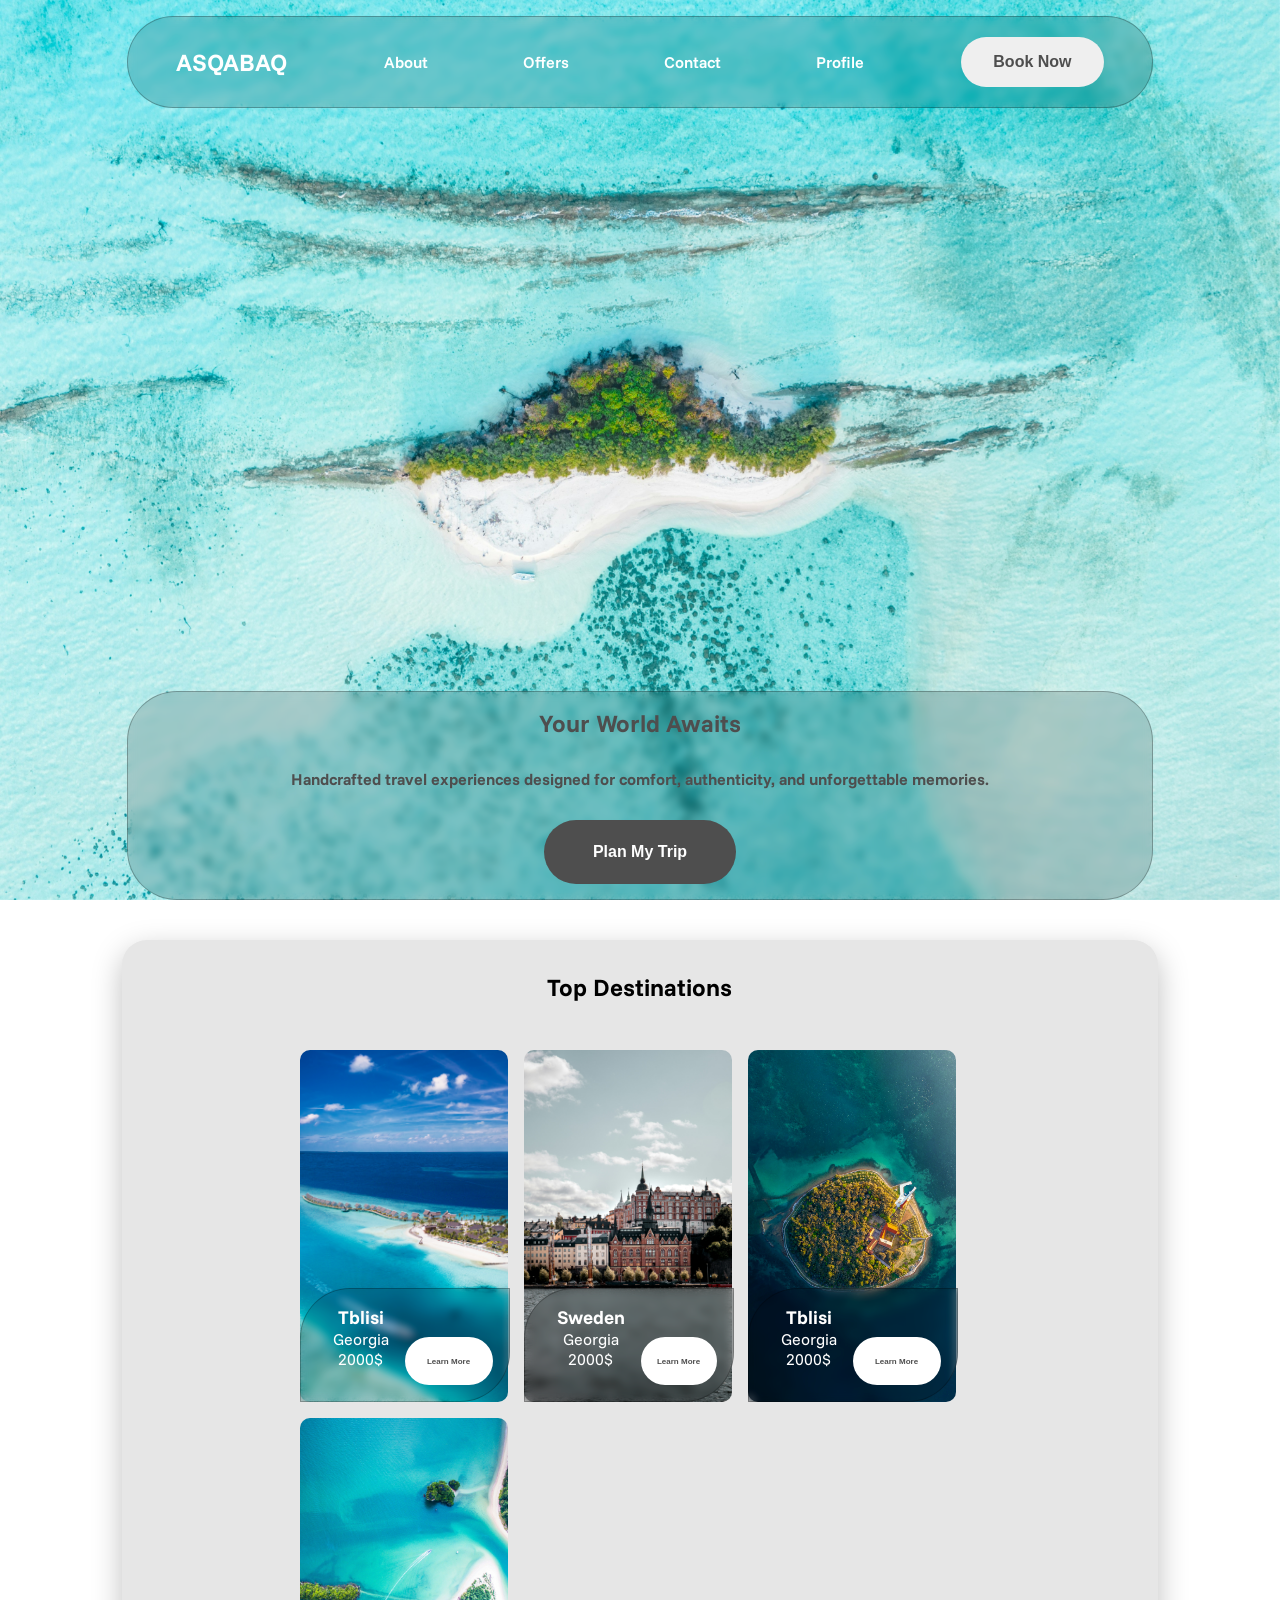
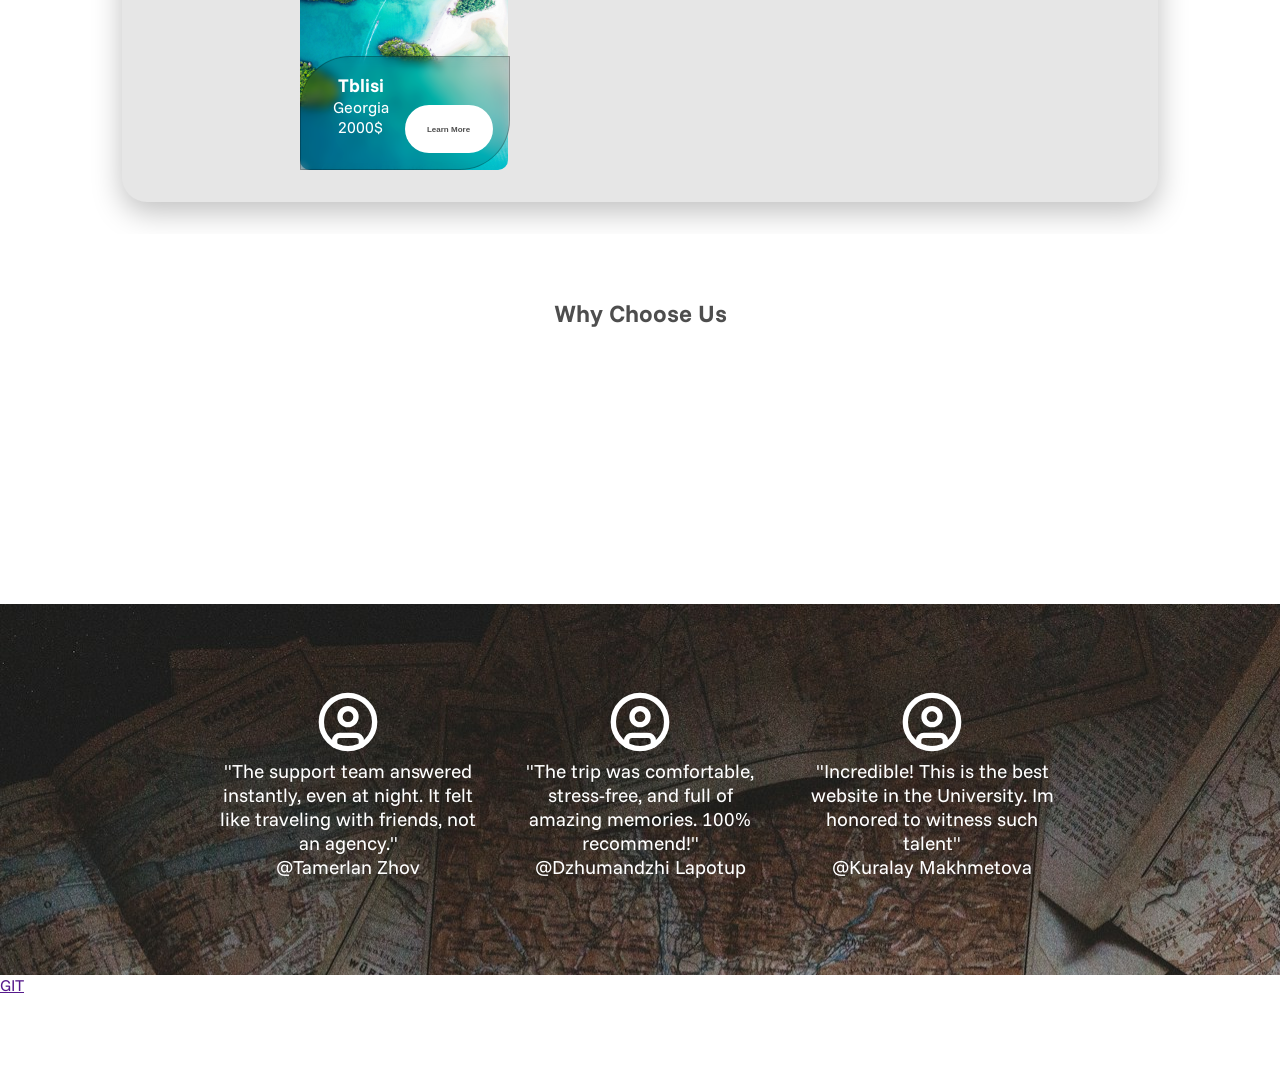
<file: index.html>
<!DOCTYPE html>
<html lang="en">
  <head>
    <meta charset="UTF-8" />
    <meta name="viewport" content="width=device-width, initial-scale=1.0" />
    <title>Travel Agency</title>
    <link rel="stylesheet" href="style.css" />
  </head>
  <body>
    <header data-aos="fade-down">
      <div class="logo active">
        <h2><a class="logo" href="index.html">ASQABAQ</a></h2>
      </div>

      <nav class="nav-links">
        <a href="About.html" class="navigation">About</a>
        <a href="offers.html" class="navigation">Offers</a>
        <a href="Contact.html" class="navigation">Contact</a>
        <a href="Profile.html" class="navigation">Profile</a>
      </nav>

      <button class="book_now btn" id="bookBtn">Book Now</button>

      <!-- Burger -->
      <div class="hamburger">
        <span></span>
        <span></span>
        <span></span>
      </div>

      <link href="https://unpkg.com/aos@2.3.4/dist/aos.css" rel="stylesheet" />
    </header>

    <section id="sec1">
      <div class="bg"></div>
      <div class="title_text" data-aos="fade-up">
        <h1 class="title">Your World Awaits</h1>
        <p>
          Handcrafted travel experiences designed for comfort, authenticity, and
          unforgettable memories.
        </p>
        <button class="title_btn btn">Plan My Trip</button>
      </div>
    </section>
    <section id="sec2">
      <div class="cards_bg">
        <h2>Top Destinations</h2>
        <div class="cards">
          <div class="card georgia" >
            <div class="card_modal">
              <div class="card_text">
                <h3>Tblisi</h3>
                <div class="location">
                  <div class="location_icon"></div>
                  <p>Georgia</p>
                </div>
                <p class="price">2000$</p>
              </div>
              <button class="card_btn">Learn More</button>
            </div>
          </div>
          <div class="card sweden">
            <div class="card_modal">
              <div class="card_text">
                <h3>Sweden</h3>
                <div class="location">
                  <div class="location_icon"></div>
                  <p>Georgia</p>
                </div>
                <p class="price">2000$</p>
              </div>
              <button class="card_btn">Learn More</button>
            </div>
          </div>
          <div class="card island" >
            <div class="card_modal">
              <div class="card_text">
                <h3>Tblisi</h3>
                <div class="location">
                  <div class="location_icon"></div>
                  <p>Georgia</p>
                </div>
                <p class="price">2000$</p>
              </div>
              <button class="card_btn">Learn More</button>
            </div>
          </div>
          <div class="card islands" >
            <div class="card_modal">
              <div class="card_text">
                <h3>Tblisi</h3>
                <div class="location">
                  <div class="location_icon"></div>
                  <p>Georgia</p>
                </div>
                <p class="price">2000$</p>
              </div>
              <button class="card_btn">Learn More</button>
            </div>
          </div>
        </div>
      </div>
    </section>
    <section id="sec3">
      <div class="bg"></div>
      <h2>Why Choose Us</h2>
      <div class="reasons">
        <div class="reason" data-aos="fade-up">
          <img class="icon" src="Images/icons/calendar.png" alt="" />
          <h3>All-in-One Booking</h3>
          <p>
            From flights and hotels to transfers and guided tours — everything
            in one place. Plan your trip in minutes, not hours.
          </p>
        </div>
        <div class="reason" data-aos="fade-up">
          <img class="icon" src="Images/icons/plane.png" alt="" />
          <h3>Comfort in Every Journey</h3>
          <p>
            Travel without stress — we take care of everything: transport,
            hotels, routes, and all the small details.
          </p>
        </div>
        <div class="reason" data-aos="fade-up">
          <img class="icon" src="Images/icons/headphones.png" alt="" />
          <h3>24/7 Support</h3>
          <p>
            We're always in touch. Whatever happens, our team will help you
            instantly, wherever you are.
          </p>
        </div>
      </div>
    </section>
    <section id="sec4">
      <div class="bg"></div>
      <div class="reviews">
        <div class="review">
          <img src="Images/icons/circle-user.svg" alt="" />
          <p>
            "The support team answered instantly, even at night. It felt like
            traveling with friends, not an agency."
          </p>
          <p>@Tamerlan Zhov</p>
        </div>
        <div class="review">
          <img src="Images/icons/circle-user.svg" alt="" />
          <p>
            "The trip was comfortable, stress-free, and full of amazing
            memories. 100% recommend!"
          </p>
          <p>@Dzhumandzhi Lapotup</p>
        </div>
        <div class="review">
          <img src="Images/icons/circle-user.svg" alt="" />
          <p>
            "Incredible! This is the best website in the University. Im honored
            to witness such talent"
          </p>
          <p>@Kuralay Makhmetova</p>
        </div>
      </div>
    </section>
    <footer>
      <a href="">GIT</a>
    </footer>

    <script src="main.js"></script>
    <script src="https://unpkg.com/aos@2.3.4/dist/aos.js"></script>
    <script>
      AOS.init({
        duration: 1000, // animation duration (ms)
        once: true, // animate only once
        offset: 100, // start animation earlier/later
      });
    </script>
  </body>
</html>
</file>
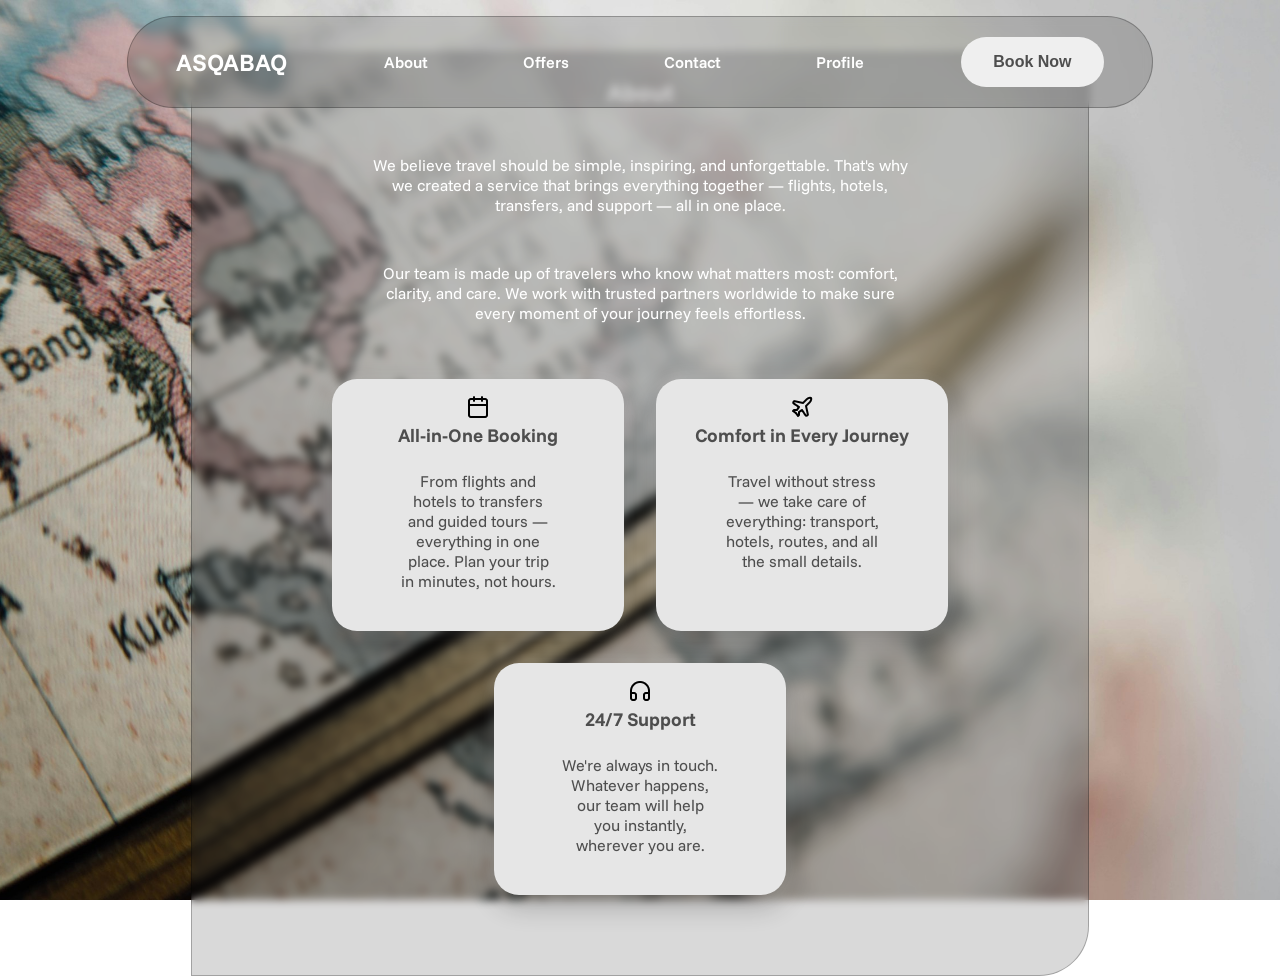
<file: About.html>
<!DOCTYPE html>
<html lang="en">
  <head>
    <meta charset="UTF-8" />
    <meta name="viewport" content="width=device-width, initial-scale=1.0" />
    <title>Document</title>
    <link rel="stylesheet" href="style.css" />
  </head>
  <body>
<header>
  <div class="logo active">
    <h2><a class="logo" href="index.html">ASQABAQ</a></h2>
  </div>

  <nav class="nav-links">
    <a href="About.html" class="navigation">About</a>
    <a href="offers.html" class="navigation">Offers</a>
    <a href="Contact.html" class="navigation">Contact</a>
    <a href="Profile.html" class="navigation">Profile</a>
  </nav>

  <button class="book_now btn">Book Now</button>

  <!-- Burger -->
  <div class="hamburger">
    <span></span>
    <span></span>
    <span></span>
  </div>
</header>
    <section id="about">
      <div class="about_bg">
        <h2>About </h2>
        <p>
          We believe travel should be simple, inspiring, and unforgettable.
          That's why we created a service that brings everything together —
          flights, hotels, transfers, and support — all in one place.
        </p>
        <p>
          Our team is made up of travelers who know what matters most: comfort,
          clarity, and care. We work with trusted partners worldwide to make
          sure every moment of your journey feels effortless.
        </p>
        <div class="reasons">
            <div class="reason">
                <img class="icon" src="Images/icons/calendar.png" alt="">
                <h3>All-in-One Booking</h3>
                <p>From flights and hotels to transfers and guided tours — everything in one place. Plan your trip in minutes, not hours.</p>
            </div>
            <div class="reason">
                <img class="icon" src="Images/icons/plane.png" alt="">
                <h3>Comfort in Every Journey</h3>
                <p>Travel without stress — we take care of everything: transport, hotels, routes, and all the small details.</p>
            </div>
            <div class="reason">
                <img class="icon" src="Images/icons/headphones.png" alt="">
                <h3>24/7 Support</h3>
                <p>We're always in touch. Whatever happens, our team will help you instantly, wherever you are.</p>
            </div>
        </div>
      </div>
    </section>
    <script src="main.js"></script>
  </body>
</html>
</file>
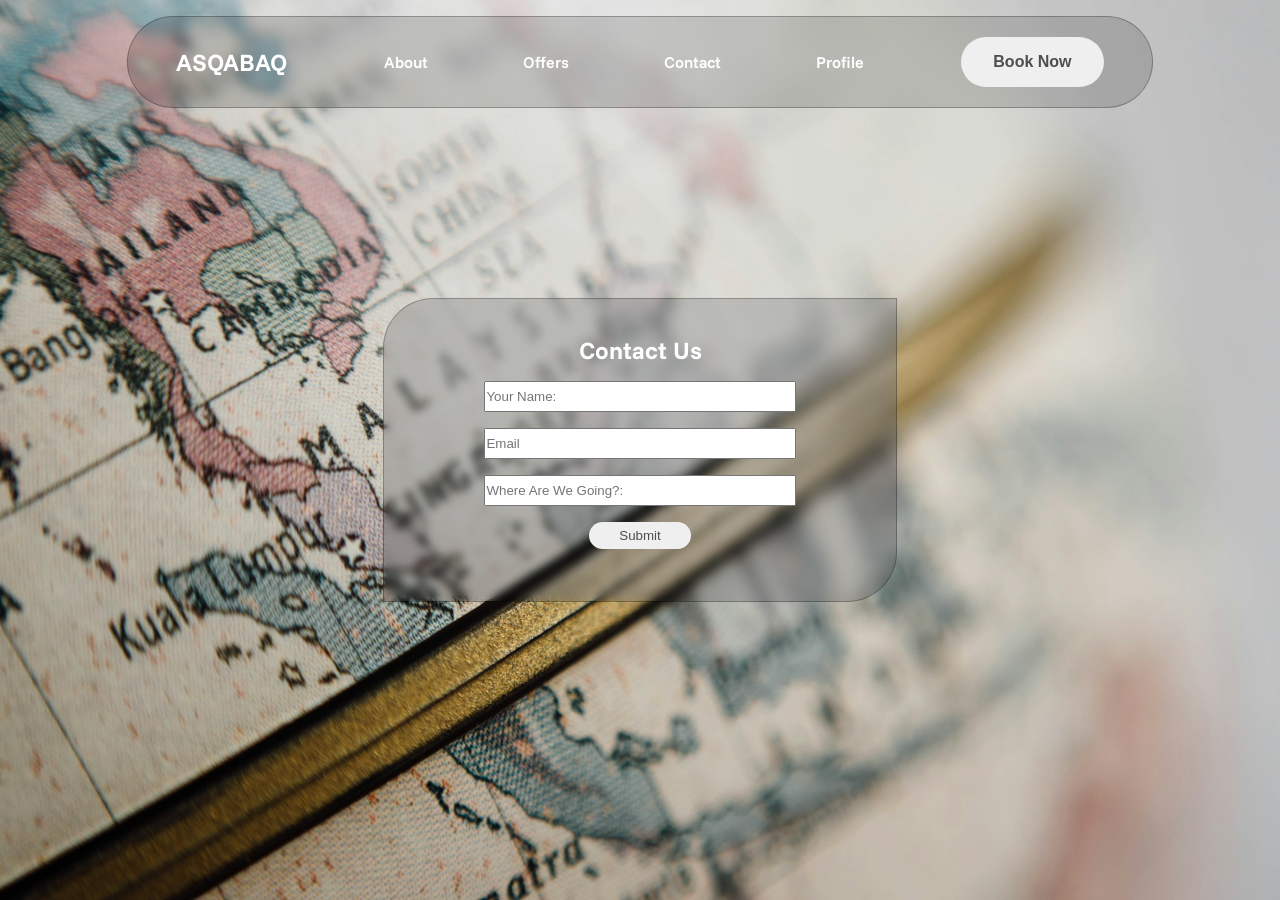
<file: Contact.html>
<!DOCTYPE html>
<html lang="en">
  <head>
    <meta charset="UTF-8" />
    <meta name="viewport" content="width=device-width, initial-scale=1.0" />
    <title>Document</title>
    <link rel="stylesheet" href="style.css" />
  </head>
  <body>
<header>
  <div class="logo active">
    <h2><a class="logo" href="index.html">ASQABAQ</a></h2>
  </div>

  <nav class="nav-links">
    <a href="About.html" class="navigation">About</a>
    <a href="offers.html" class="navigation">Offers</a>
    <a href="Contact.html" class="navigation">Contact</a>
    <a href="Profile.html" class="navigation">Profile</a>
  </nav>

  <button class="book_now btn">Book Now</button>

  <!-- Burger -->
  <div class="hamburger">
    <span></span>
    <span></span>
    <span></span>
  </div>
</header>
    <section id="contact">
      <div class="contact_bg">
        <h2>Contact Us</h2>
        <input type="name" placeholder="Your Name: ">
        <input type="email" id="" placeholder="Email">
        <input type="text" name="" id="" placeholder="Where Are We Going?: ">
        <button class="submit">Submit</button>
      </div>
    </section>
    <script src="main.js"></script>
  </body>
</html>
</file>
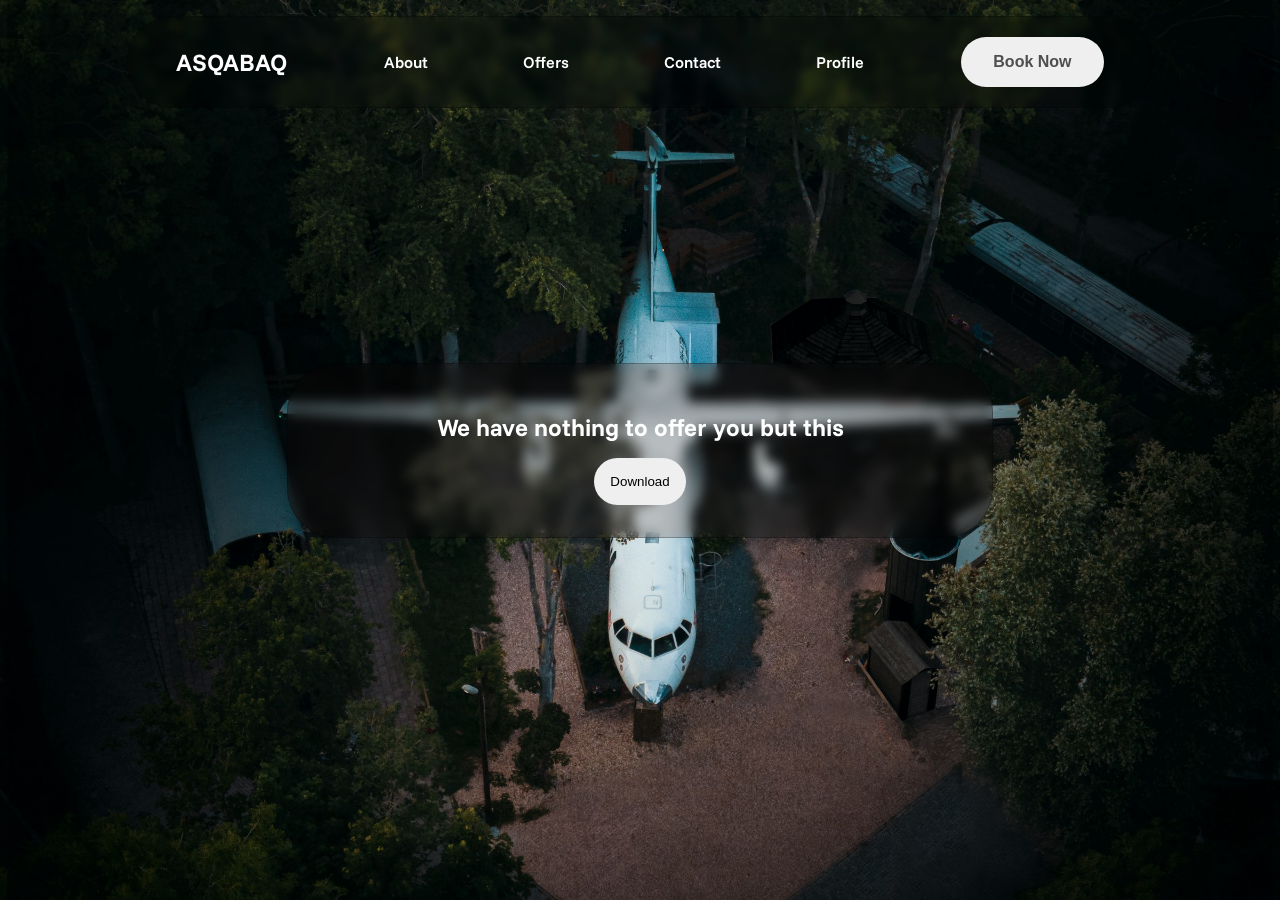
<file: offers.html>
<!DOCTYPE html>
<html lang="en">
  <head>
    <meta charset="UTF-8" />
    <meta name="viewport" content="width=device-width, initial-scale=1.0" />
    <title>Document</title>
    <link rel="stylesheet" href="style.css" />
  </head>
  <body>
    <header>
      <div class="logo active">
        <h2><a class="logo" href="index.html">ASQABAQ</a></h2>
      </div>

      <nav class="nav-links">
        <a href="About.html" class="navigation">About</a>
        <a href="#" class="navigation">Offers</a>
        <a href="Contact.html" class="navigation">Contact</a>
        <a href="Profile.html" class="navigation">Profile</a>
      </nav>

      <button class="book_now btn">Book Now</button>

      <!-- Burger -->
      <div class="hamburger">
        <span></span>
        <span></span>
        <span></span>
      </div>
    </header>
    <section id="offers">
      <div class="offers_bg">
        <h1>We have nothing to offer you but this</h1>
        <button id="downloadBtn">Download</button>
      </div>
    </section>
    <script src="main.js"></script>
  </body>
</html>
</file>
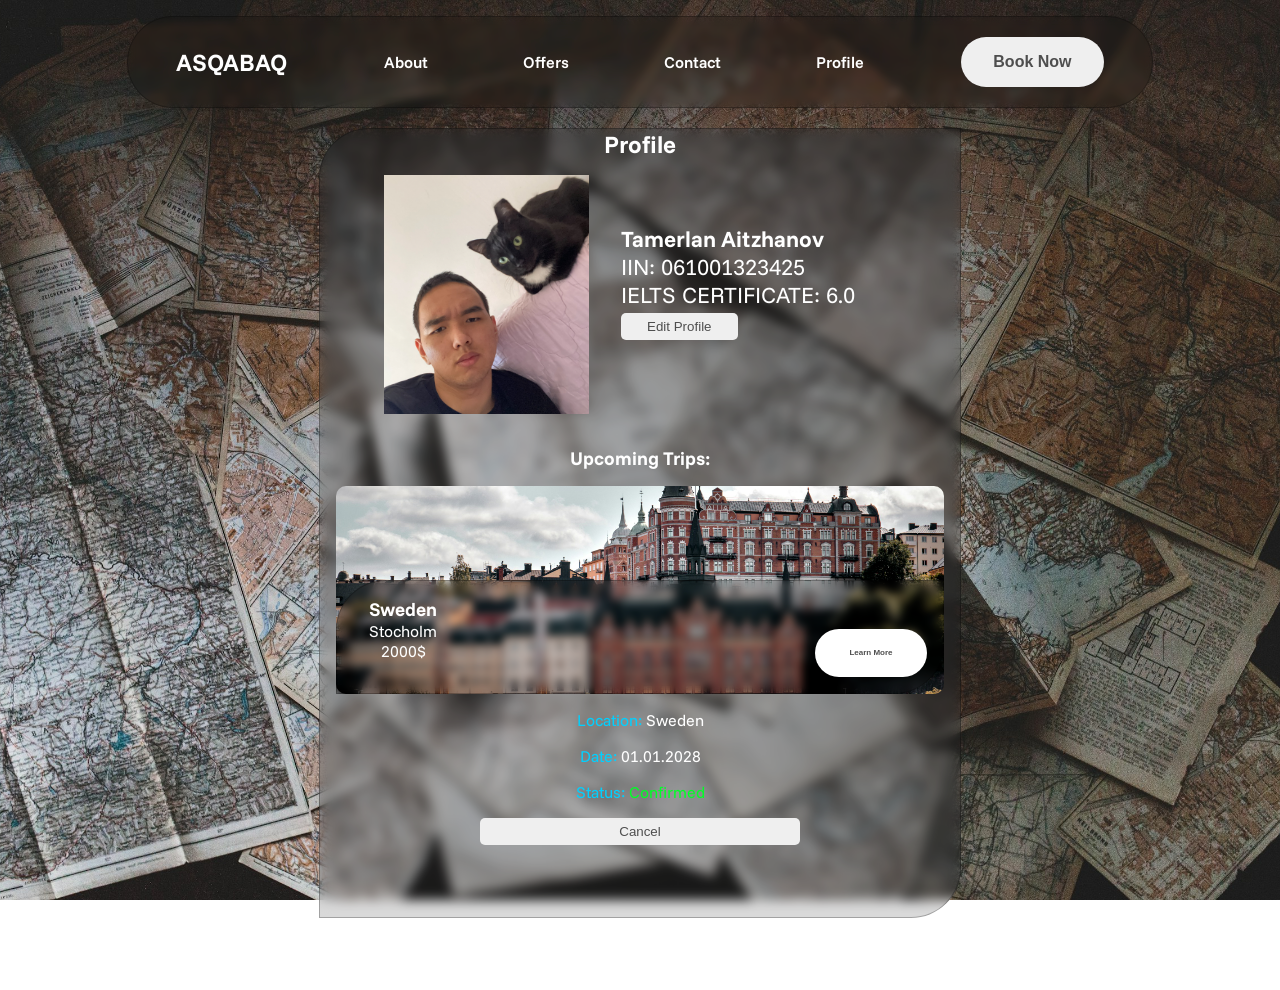
<file: Profile.html>
<!DOCTYPE html>
<html lang="en">
  <head>
    <meta charset="UTF-8" />
    <meta name="viewport" content="width=device-width, initial-scale=1.0" />
    <title>Document</title>
    <link rel="stylesheet" href="style.css" />
  </head>
  <body>
 <header>
  <div class="logo active">
    <h2><a class="logo" href="index.html">ASQABAQ</a></h2>
  </div>

  <nav class="nav-links">
    <a href="About.html" class="navigation">About</a>
    <a href="offers.html" class="navigation">Offers</a>
    <a href="Contact.html" class="navigation">Contact</a>
    <a href="Profile.html" class="navigation">Profile</a>
  </nav>

  <button class="book_now btn">Book Now</button>

  <!-- Burger -->
  <div class="hamburger">
    <span></span>
    <span></span>
    <span></span>
  </div>
</header>
    <section id="profile">
      <div class="bg"></div>
      <div class="profile_bg">
        <h2 style="text-align: center">Profile</h2>
        <div class="main_info">
          <img class="profile_pic" src="Images/IMG_4021.jpg" alt="" />
          <div class="profile_text">
            <h4>Tamerlan Aitzhanov</h4>
            <p>IIN: 061001323425</p>
            <p>IELTS CERTIFICATE: 6.0</p>
            <button class="edit_btn">Edit Profile</button>
          </div>
        </div>
        <div class="trips">
          <h3>Upcoming Trips:</h3>
          <div class="card sweden">
            <div class="card_modal">
              <div class="card_text">
                <h3>Sweden</h3>
                <div class="location">
                  <div class="location_icon"></div>
                  <p>Stocholm</p>
                </div>
                <p class="price">2000$</p>
              </div>
              <button class="card_btn">Learn More</button>
            </div>
          </div>
          <div class="trip_info">
            <p><span class="stats">Location: </span>Sweden</p>
            <p><span class="stats">Date:</span> 01.01.2028</p>
            <p>
              <span class="stats">Status:</span>
              <span class="confirmed">Confirmed</span>
            </p>
            <button class="edit_btn">Cancel</button>
          </div>
        </div>
      </div>
    </section>
    <script src="main.js"></script>
  </body>
</html>
</file>
<file: style.css>
@import url("https://fonts.googleapis.com/css2?family=Funnel+Sans:ital,wght@0,300..800;1,300..800&display=swap");

* {
  margin: 0;
  padding: 0;
}
html {
  font-size: 16px;
  font-family: "Funnel Sans", sans-serif;
}
.btn {
  font-weight: 600;
}
header {
  left: 0;
  right: 0;
  top: 1rem;
  margin: 0 auto;
  width: 80%;
  height: 10%;
  position: absolute;
  display: flex;
  justify-content: space-around;
  align-items: center;
  background: rgba(0, 0, 0, 0.15); 
  backdrop-filter: blur(4px) saturate(110%); 
  -webkit-backdrop-filter: blur(10px) saturate(180%); 
  border-radius: 50px; 
  border: 1px solid rgba(0, 0, 0, 0.25); 
  z-index: 1000;
}
.logo {
  text-decoration: none;
  color: #fff;
}
nav {
  display: flex;
  justify-content: space-between;
  width: 30rem;
}
.navigation {
  text-decoration: none;
  color: #fff;
  font-weight: 600;
  transition: 200ms;
}
.navigation:hover {
  color: #4e4e4e;
  transition: 200ms;
}
.book_now {
  color: #4e4e4e;
  padding: 1rem 2rem;
  border-radius: 50px;
  border: none;
  font-size: 1rem;
  transition: 200ms;
}
.book_now:hover {
  background-color: #4e4e4e;
  color: #fff;
  transition: 200ms;
}
/* Burger button (hidden by default) */
.hamburger {
  display: none;
  flex-direction: column;
  justify-content: space-between;
  width: 25px;
  height: 18px;
  cursor: pointer;
  z-index: 1100;
}

.hamburger span {
  height: 3px;
  width: 100%;
  background: white;
  border-radius: 10px;
  transition: 0.3s;
}

/* Mobile styles */
@media (max-width: 768px) {
  /* Hide nav and Book button initially */
  .nav-links,
  .book_now {
    display: none;
  }

  /* Show burger instead */
  .hamburger {
    display: flex;
  }

  /* When burger active -> show menu */
  .nav-links.active {
    display: flex;
    flex-direction: column;
    position: absolute;
    top: 5rem;
    right: 2rem;
    width: 200px;
    background: rgba(0, 0, 0, 0.9);
    border-radius: 10px;
    text-align: center;
    padding: 1.5rem 0;
    gap: 1rem;
  }

  /* Burger to "X" animation */
  .hamburger.active span:nth-child(1) {
    transform: rotate(45deg) translate(5px, 5px);
  }
  .hamburger.active span:nth-child(2) {
    opacity: 0;
  }
  .hamburger.active span:nth-child(3) {
    transform: rotate(-45deg) translate(5px, -5px);
  }
}
/* SECTION 1 */
#sec1 {
  width: 100%;
  height: 100vh;
  margin-bottom: 0.5rem;
}
/* Below panel */
.title_text {
  background-color: #4e4e4e;
  width: 80%;
  height: 23%;
  position: absolute;
  text-align: center;
  margin: 0 auto;
  left: 0;
  right: 0;
  bottom: 0;
  color: #4e4e4e;
  font-weight: bold;
  background: rgba(0, 0, 0, 0.15); /* полупрозрачность */
  backdrop-filter: blur(4px) saturate(110%); /* стекло */
  -webkit-backdrop-filter: blur(10px) saturate(180%); /* для Safari */
  border-radius: 50px; /* если хочешь закругление */
  border: 1px solid rgba(0, 0, 0, 0.25); /* лёгкая “рамка” */
  display: flex;
  flex-direction: column;
  align-items: center;
  justify-content: space-around;
}
.title_btn {
  background-color: #4e4e4e;
  color: #fff;
  padding: 1rem 2rem;
  border-radius: 50px;
  border: none;
  font-size: 1rem;
  transition: 200ms;
  width: 12rem;
  height: 4rem;
}
.title_btn:hover {
  background-color: #fff;
  color: #4e4e4e;
  transition: 200ms;
}

#sec1 .bg {
  position: fixed;
  background-image: url(Images/hamdhulla-shakeeb-SxBfYBCI0CA-unsplash.jpg);
  background-position: center;
  background-size: cover;
  width: 100%;
  height: 100vh;
  z-index: -1;
  background-attachment: fixed;
}
/* SECTION 2 ============== ================================*/
#sec2 {
  margin-top: 1rem;
  width: 100%;
  height: fit-content;
  left: 0;
  right: 0;
  margin: 0 auto;
  background-color: #fff;
  padding-top: 2rem;
  padding-bottom: 2rem;
}

.cards {
  display: flex;
  width: 70%;
  margin: 0 auto;
  padding-top: 3rem;
  flex-wrap: wrap;
  justify-content: start;
  gap: 1rem;
}
.cards_bg {
  background-color: rgb(230, 230, 230);
  width: 76%;
  border-radius: 25px;
  text-align: center;
  margin: 0 auto;
  padding: 2rem;
  box-shadow: 0 10px 30px rgba(0, 0, 0, 0.25), 0 0 15px rgba(255, 255, 255, 0.2);
}
.card {
  flex: 0 1 13rem;
  width: 22%;
  height: 22rem;
  border-radius: 10px;
  background-position: center;
  background-size: cover;
  display: flex;
  align-items: flex-end;
  color: #fff;
  transition: 200ms;
}
.card:hover {
  transform: scale(1.03);
  box-shadow: 0 10px 30px rgba(0, 0, 0, 0.25), 0 0 15px rgba(255, 255, 255, 0.2);
}
.georgia {
  background-image: url(Images/cards/sea.jpg);
}
.sweden {
  background-image: url(Images/cards/sweden.jpg);
}
.islands {
  background-image: url(Images/cards/islands.jpg);
}
.island {
  background-image: url(Images/cards/island.jpg);
}
.card_text {
  display: flex;
  flex-direction: column;
  margin-bottom: 1rem;
  align-self: flex-end;
  margin-left: 1rem;
  padding: 1rem;
}
.card_btn {
  background-color: #fff;
  color: #4e4e4e;
  padding: 1rem 1.5rem;
  border-radius: 50px;
  border: none;
  font-size: 0.5rem;
  transition: 200ms;
  font-weight: 800;
  width: 7rem;
  height: 3rem;
  margin-bottom: 1rem;
  margin-right: 1rem;
  padding: 1rem;
}
.card_btn:hover {
  color: #fff;
  background-color: #4e4e4e;
  box-shadow: 0 4px 15px rgba(0, 0, 0, 0.2);
}
.card_modal {
  background-color: #4e4e4e;
  width: 100%;
  height: fit-content;
  display: flex;
  align-items: flex-end;
  color: #fff;
  justify-content: space-between;
  border-radius: 10px;
  background: rgba(0, 0, 0, 0.15); /* полупрозрачность */
  backdrop-filter: blur(4px) saturate(110%); /* стекло */
  -webkit-backdrop-filter: blur(10px) saturate(180%); /* для Safari */
  border-radius: 50px 0; /* если хочешь закругление */
  border: 1px solid rgba(0, 0, 0, 0.25); /* лёгкая “рамка” */
}

/* SECTION 3 ========= */
#sec3 {
  background-color: #fff;
}
#sec3 h2 {
  text-align: center;
  padding-top: 4rem;
  color: #4e4e4e;
}
.reasons {
  margin-top: 2rem;
  display: flex;
  justify-content: center;
  gap: 2rem;
  flex-wrap: wrap;
  padding-bottom: 5rem;
}
.reason {
  color: #4e4e4e;
  flex: 1 1 20%;
  max-width: 20%;
  min-width: 260px;
  background-color: rgb(230, 230, 230);
  padding: 1rem;
  box-shadow: 0 10px 30px rgba(0, 0, 0, 0.25), 0 0 15px rgba(255, 255, 255, 0.2);
  border-radius: 25px;
}
/* SECTION 4 ========================================================================================================================================= */
#sec4 {
  background-image: url(Images/maps.jpg);
  padding: 3rem;
}
/* #sec4 > .bg {
    background-image: url(Images/maps.jpg);
    background-position: center;
    background-size: cover;
    width: 100%;
    height: 30vh;
    position: absolute;
    z-index: -1;
    filter: brightness(.6);
} */
.reviews {
  display: flex;
  align-items: center;
  gap: 2rem;
  justify-content: center;
  align-self: center;
  margin-bottom: 3rem;
  flex-wrap: wrap;
}
.review {
  flex: 1 1 20%;
  padding-top: 2.4rem;
  text-align: center;
  max-width: 20%;
  min-width: 260px;
  color: #fff;
  font-size: 1.2rem;
}
.review img {
  width: 4rem;
}

@media (max-width: 940px) {
  #sec3 {
    height: fit-content;
  }
}
@media (max-width: 500px) {
  #sec3 {
    height: fit-content;
  }
  #sec1 .bg {
    background-attachment: none;
    position: relative;
  }
}

#sec4 {
  padding: 3rem;
  background-image: url(Images/maps.jpg);
}

footer {
  background-color: #fff;
  width: 100%;
  height: 10vh;
}

/* ABOUT PAGE ================================== */
#about {
  background-image: url(Images/globus.jpg);
  background-position: center;
  background-size: cover;
  width: 100%;
  height: 100vh;
  display: flex;
  justify-content: center;
}

.about_bg {
  text-align: center;
  margin: 0 auto;
  align-self: center;
  width: 70%;
  height: fit-content;
  background: rgba(0, 0, 0, 0.15); /* полупрозрачность */
  backdrop-filter: blur(4px) saturate(50%); /* стекло */
  -webkit-backdrop-filter: blur(10px) saturate(180%); /* для Safari */
  border-radius: 50px 0; /* если хочешь закругление */
  border: 1px solid rgba(0, 0, 0, 0.25); /* лёгкая “рамка” */
  color: #fff;
  margin-top: 10%;
}
.about_bg > h2,
.about_bg p {
  padding: 1.5rem;
}
.about_bg p {
  width: 60%;
  margin: 0 auto;
}
@media (max-width: 600px) {
  #about {
    height: fit-content;
  }
  .about_bg {
    margin-top: 30%;
    width: 100%;
  }
  .about_bg p {
    padding: 0.5rem;
    width: 90%;
  }
}

/* CONTACT PAGE ================================= */
#contact {
  background-image: url(Images/globus.jpg);
  background-position: center;
  background-size: cover;
  width: 100%;
  height: 100vh;
  display: flex;
  justify-content: center;
}
.contact_bg {
  text-align: center;
  margin: 0 auto;
  align-self: center;
  width: 40%;
  height: fit-content;
  background: rgba(0, 0, 0, 0.15); /* полупрозрачность */
  backdrop-filter: blur(4px) saturate(50%); /* стекло */
  -webkit-backdrop-filter: blur(10px) saturate(180%); /* для Safari */
  border-radius: 50px 0; /* если хочешь закругление */
  border: 1px solid rgba(0, 0, 0, 0.25); /* лёгкая “рамка” */
  color: #fff;
  display: flex;
  flex-direction: column;
  gap: 1rem;
}
@media (max-width: 1100px) {
  .contact_bg {
    width: 90%;
  }
}

.contact_bg input {
  align-self: center;
  width: 60%;
  height: 3vh;
}
.contact_bg h2 {
  margin-top: 7%;
}
.submit {
  width: 20%;
  height: 3vh;
  color: #4e4e4e;
  border-radius: 25px;
  border: none;
  margin: 0 auto;
  margin-bottom: 10%;
  transition: 200ms;
}
.submit:hover {
  transition: 200ms;
  background-color: #4e4e4e;
  color: #fff;
}

/* PROFILE PAGE ====================== */
#profile {
  width: 100%;
  height: fit-content;
  display: flex;
  justify-content: center;
}
#profile > .bg {
  background-image: url(Images/maps.jpg);
  background-position: center;
  background-size: cover;
  background-attachment: fixed;
  width: 100%;
  height: 110vh;
  z-index: -100;
  position: absolute;
}
.profile_bg {
  margin: 0 auto;
  align-self: center;
  width: 50%;
  height: fit-content;
  background: rgba(0, 0, 0, 0.15); /* полупрозрачность */
  backdrop-filter: blur(6px) saturate(30%); /* стекло */
  -webkit-backdrop-filter: blur(10px) saturate(50%); /* для Safari */
  border-radius: 50px 0; /* если хочешь закругление */
  border: 1px solid rgba(0, 0, 0, 0.25); /* лёгкая “рамка” */
  color: #fff;
  display: flex;
  flex-direction: column;
  gap: 1rem;
  margin-top: 10%;
}
.main_info {
  display: flex;
  gap: 2rem;
  width: 80%;
  margin: 0 auto;
}
.profile_pic {
  width: 40%;
  height: 40%;
}
.profile_text {
  font-size: 1.4rem;
  align-self: center;
}
.edit_btn {
  width: 50%;
  height: 3vh;
  color: #4e4e4e;
  border-radius: 5px;
  border: none;
  margin: 0 auto;
  margin-bottom: 10%;
  transition: 200ms;
}
.edit_btn:hover {
  transition: 200ms;
  background-color: #4e4e4e;
  color: #fff;
}
.trips {
  margin-top: 1rem;
  margin-bottom: 0.5rem;
  text-align: center;
  display: flex;
  flex-direction: column;
  gap: 1rem;
}
.trips > .card {
  width: 95%;
  margin: 0 auto;
}
.trip_info {
  display: flex;
  flex-direction: column;
  gap: 1rem;
}
.confirmed {
  color: #00ff26;
}
.stats {
  color: #00d0ff;
}

@media (max-width: 1100px) {
  #profile {
    background-image: url(Images/maps.jpg);
    background-position: center;
    background-size: cover;
    background-attachment: fixed;
  }
  .profile_bg {
    margin-top: 20%;
    width: 90%;
  }
}
@media (max-width: 550px) {
  html {
    font-size: 12px;
  }
  .profile_bg {
    margin-top: 30%;
    width: 90%;
  }
}

/* Offers -========================= */
#offers {
  width: 100%;
  height: 100vh;
  display: flex;
  align-items: center;
  justify-content: center;
    background-image: url(Images/tim-roosjen-sSlG14y5psk-unsplash.jpg);
    background-position: center;
    background-size: cover;
}
.offers_bg {
  background: rgba(0, 0, 0, 0.15); /* полупрозрачность */
  backdrop-filter: blur(6px) saturate(30%); /* стекло */
  -webkit-backdrop-filter: blur(10px) saturate(50%); /* для Safari */
  border-radius: 50px; /* если хочешь закругление */
  border: 1px solid rgba(0, 0, 0, 0.25); /* лёгкая “рамка” */
  width: 50%;
  padding: 2rem;
  display: flex;
  flex-direction: column;
  text-align: center;

}
.offers_bg h1 {
  padding: 1rem;
  color: #fff;
}
#downloadBtn {
  padding: 1rem;
  border-radius: 25px;
  border: none;
  text-align: center;
  margin: 0 auto;
  transition: 200ms;
}
#downloadBtn:hover {
  background-color: #00d0ff;
  transition: 200ms;
}


/* modal  */

.modal {
  position: fixed;
  top: 0;
  left: 0;
  width: 100%;
  height: 100vh;
  background: rgba(0, 0, 0, 0.6); /* тёмный фон позади */
  display: none; /* скрыта по умолчанию */
  justify-content: center;
  align-items: center;
  z-index: 9999;
}
</file>
